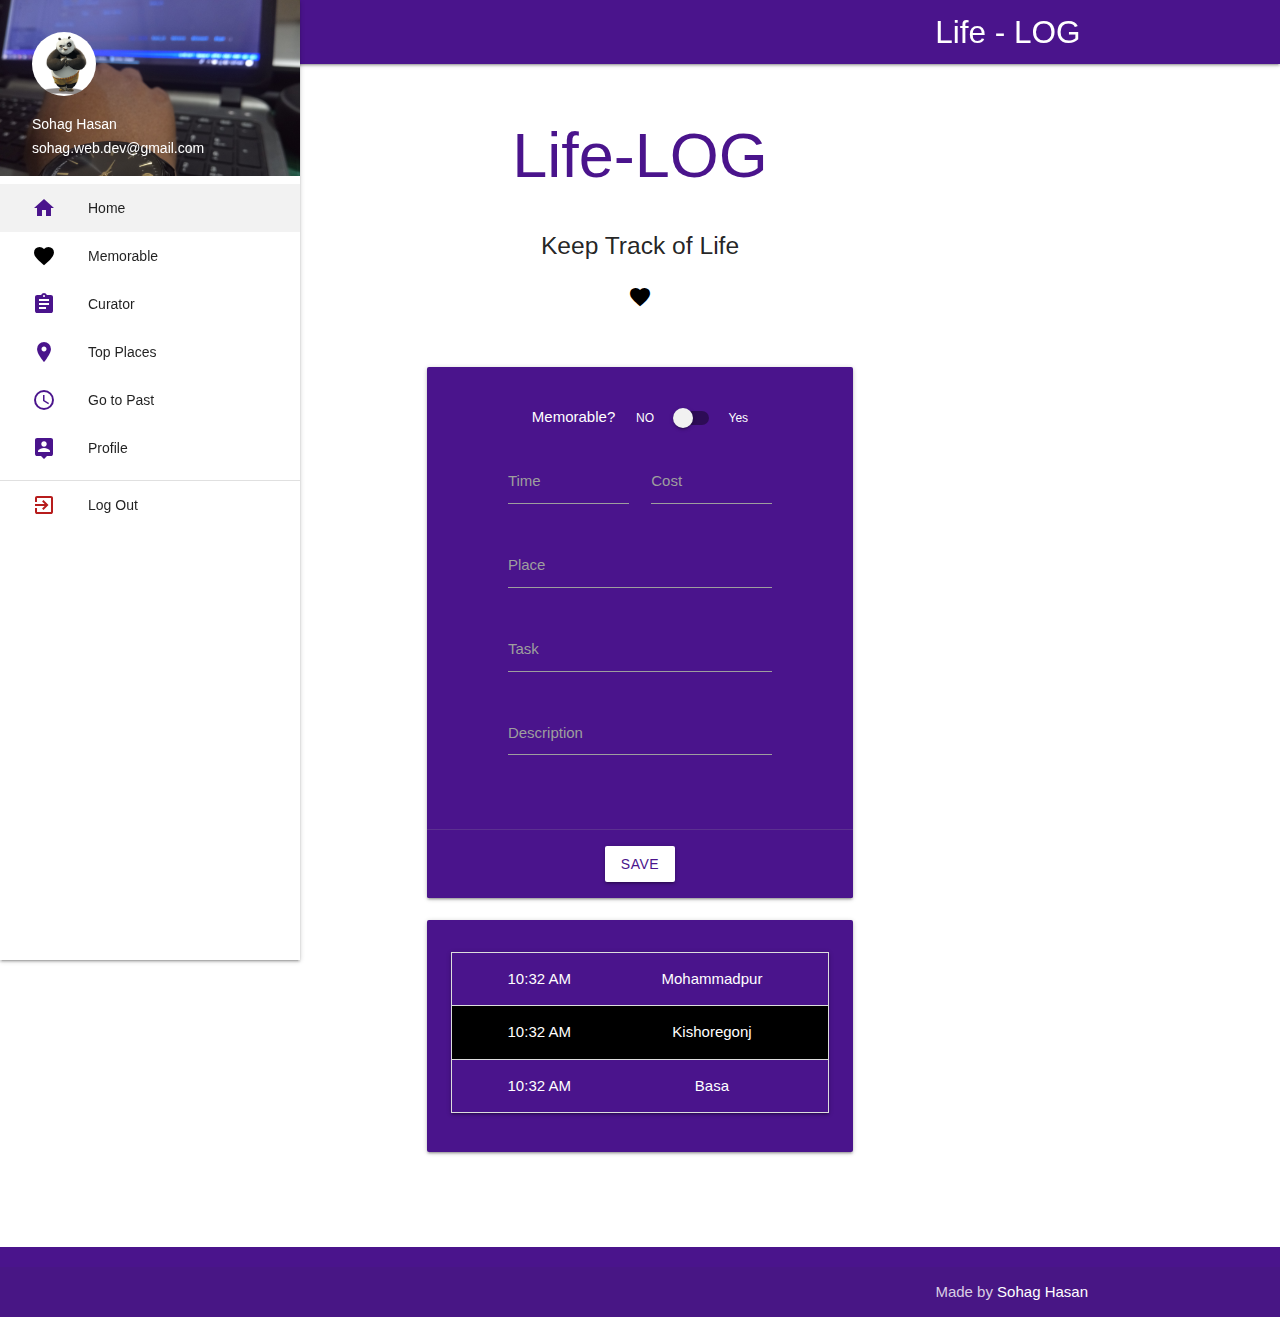
<file: index.html>
<!DOCTYPE html>
<html lang="en">

<head>
  <meta http-equiv="Content-Type" content="text/html; charset=UTF-8" />
  <meta name="viewport" content="width=device-width, initial-scale=1, maximum-scale=1.0" />
  <title>Life - LOG</title>
  <meta name="theme-color" content="#4a148c">

  <!-- CSS  -->
  <link href="https://fonts.googleapis.com/icon?family=Material+Icons" rel="stylesheet">
  <link href="css/materialize.css" type="text/css" rel="stylesheet" media="screen,projection" />
  <link href="css/style.css" type="text/css" rel="stylesheet" media="screen,projection" />
</head>

<body>
  <div class="navbar-fixed">
    <nav class="purple darken-4" role="navigation">
      <div class="nav-wrapper container"><a id="logo-container" href="index.html" class="brand-logo right">Life -
          LOG</a>
        <ul class="right hide-on-med-and-down left">

        </ul>


        <a href="#" data-target="nav-mobile" class="sidenav-trigger"><i class="material-icons">menu</i></a>
      </div>
    </nav>
  </div>
  <ul id="nav-mobile" class="sidenav sidenav-fixed">
    <!-- <li><a href="past.html"><i class="material-icons">access_time</i></a></li>
      <li><a href="past.html"><i class="material-icons">exit_to_app</i></a></li> -->

    <li>
      <div class="user-view">
        <div class="background">
          <img src="img.jpg" width="100%">
        </div>
        <a href="#user"><img class="circle" src="me.jpg"></a>
        <a href="#name"><span class="white-text name">Sohag Hasan</span></a>
        <a href="#email"><span class="white-text email">sohag.web.dev@gmail.com</span></a>
      </div>
    </li>
    <li class="active"><a href="index.html"><i class="material-icons purple-text text-darken-4">home</i> Home</a></li>
    <li><a href="memorable.html"><i class="material-icons black-text">favorite</i> Memorable</a></li>
    <li class="pad0">
      <ul class="collapsible">
        <li><a class="pad32 collapsible-header waves-effect waves-teal">
          <i class="material-icons purple-text text-darken-4">assignment</i> Curator</a>
          <div class="collapsible-body">
            <ul>
              <li><a href="new_curator.html"><i class="material-icons">library_add</i> New</a></li>
              <li><a href="all_curator.html"><i class="material-icons">library_books</i> All</a></li>
            </ul>
          </div>
        </li>
      </ul>
    </li>
    <li class="pad0">
      <ul class="collapsible">
        <li><a class="pad32 collapsible-header waves-effect waves-teal">
          <i class="material-icons purple-text text-darken-4">place</i> Top Places</a>
          <div class="collapsible-body">
            <ul>
              <li><a href="place.html"><i class="material-icons">explore</i> Home</a></li>
              <li><a href="place.html"><i class="material-icons">explore</i> Gulsan</a></li>
              <li><a href="place.html"><i class="material-icons">explore</i> Mohammadpur</a></li>
            </ul>
          </div>
        </li>
      </ul>
    </li>
    <li><a href="past.html"><i class="material-icons purple-text text-darken-4">access_time</i> Go to Past</a></li>
    <li><a href="profile.html"><i class="material-icons purple-text text-darken-4">person_pin</i> Profile</a></li>
    <li>
      <div class="divider"></div>
    </li>
    <li><a href="past.html"><i class="material-icons red-text text-darken-4">exit_to_app</i> Log Out</a></li>
  </ul>
  <div class="section no-pad-bot" id="index-banner">
    <div class="container">
      <h1 class="header center purple-text text-darken-4">Life-LOG</h1>
      <div class="row center">
        <h5 class="header col s12 light">Keep Track of Life</h5>
        <h5 class="header col s12 light"><i class="material-icons black-text">favorite</i></h5>
      </div>
    </div>
  </div>


  <div class="container">
    <div class="section">
      <div class="row center">
        <div class="col s12 m6 offset-m3">
          <div class="card purple darken-4">
            <div class="card-content white-text">
              <div class="container">
                <div class="row">
                  <div class=" input-field col purple-text darken-4 s12">
                    <div class="switch">
                      <span class="white-text">Memorable? </span> &nbsp; &nbsp;
                      <label class="white-text">
                        NO
                        <input type="checkbox">
                        <span class="lever"></span>
                        Yes
                      </label>
                    </div>
                  </div>
                  <div class=" input-field col purple-text darken-4 s6">
                    <input type="text" id="time" class="timepicker white-text">
                    <label for="time">Time</label>
                  </div>
                  <div class=" input-field col purple-text darken-4 s6">
                    <input type="text" id="cost" class="white-text">
                    <label for="cost">Cost</label>
                  </div>
                  <div class="input-field purple-text darken-4 col s12">
                    <input id="place" type="text" class="validate white-text">
                    <label for="place">Place</label>
                  </div>
                  <div class="input-field purple-text darken-4 col s12">
                    <input id="task" type="text" class="validate white-text">
                    <label for="task">Task</label>
                  </div>
                  <div class="input-field purple-text darken-4 col s12">
                    <textarea id="textarea1" class="materialize-textarea white-text"></textarea>
                    <label for="textarea1">Description</label>
                  </div>
                </div>
              </div>
            </div>
            <div class="card-action">
              <a class="waves-effect white purple-text text-darken-4 waves-purple btn">Save</a>
            </div>
          </div>
        </div>
        <div class="col s12 m6 offset-m3">
          <div class="card purple darken-4">
            <div class="card-content white-text">
              <ul class="collapsible">
                <li>
                  <div class="collapsible-header purple darken-4">
                    <div class="col s5">10:32 AM</div>
                    <div class="col s7 right"> Mohammadpur</div>
                  </div>
                  <div class="collapsible-body white black-text left-align">
                    <!-- Cost -->
                    <b>Cost: </b>TK.100
                    <!-- /Cost -->

                    <!-- Button -->
                    <a class="btn-floating right btn-small waves-effect waves-light purple darken-4">
                      <i class="material-icons">edit</i>
                    </a>
                    <!-- /Button -->
                    <br>
                    <!-- task -->
                    <b>Task: </b>Going to office<br>
                    <!-- /task -->
                    <!-- Description -->
                    <b>Description: </b> left-align left-align left-align left-align
                    left-align left-align
                    <!-- /Description -->
                  </div>
                </li>
                <li>
                  <div class="collapsible-header black">
                    <div class="col s5">10:32 AM</div>
                    <div class="col s7 right"> Kishoregonj</div>
                  </div>
                  <div class="collapsible-body white black-text left-align">
                    <!-- Cost -->
                    <b>Cost: </b>TK.100
                    <!-- /Cost -->

                    <!-- Button -->
                    <a class="btn-floating right btn-small waves-effect waves-light purple darken-4">
                      <i class="material-icons">edit</i>
                    </a>
                    <!-- /Button -->
                    <br>
                    <!-- task -->
                    <b>Task: </b>Going to office<br>
                    <!-- /task -->
                    <!-- Description -->
                    <b>Description: </b> left-align left-align left-align left-align
                    left-align left-align
                    <!-- /Description -->
                  </div>
                </li>
                <li>
                  <div class="collapsible-header purple darken-4">
                    <div class="col s5">10:32 AM</div>
                    <div class="col s7 right"> Basa</div>
                  </div>
                  <div class="collapsible-body white black-text left-align">
                    <!-- Cost -->
                    <b>Cost: </b>TK.100
                    <!-- /Cost -->

                    <!-- Button -->
                    <a class="btn-floating right btn-small waves-effect waves-light purple darken-4">
                      <i class="material-icons">edit</i>
                    </a>
                    <!-- /Button -->
                    <br>
                    <!-- task -->
                    <b>Task: </b>Going to office<br>
                    <!-- /task -->
                    <!-- Description -->
                    <b>Description: </b> left-align left-align left-align left-align
                    left-align left-align
                    <!-- /Description -->
                  </div>
                </li>
              </ul>
            </div>
          </div>
        </div>
      </div>
    </div>
    <br><br>
  </div>

  <footer class="page-footer purple darken-4">
    <div class="footer-copyright">
      <div class="container right-align">
        Made by <a class="white-text text-lighten-3" href="http://shuvothecoder.com">Sohag Hasan</a>
      </div>
    </div>
  </footer>
  <!--  Scripts-->
  <script src="https://code.jquery.com/jquery-2.1.1.min.js"></script>
  <script src="js/materialize.js"></script>
  <script src="js/init.js"></script>

</body>

</html>
</file>
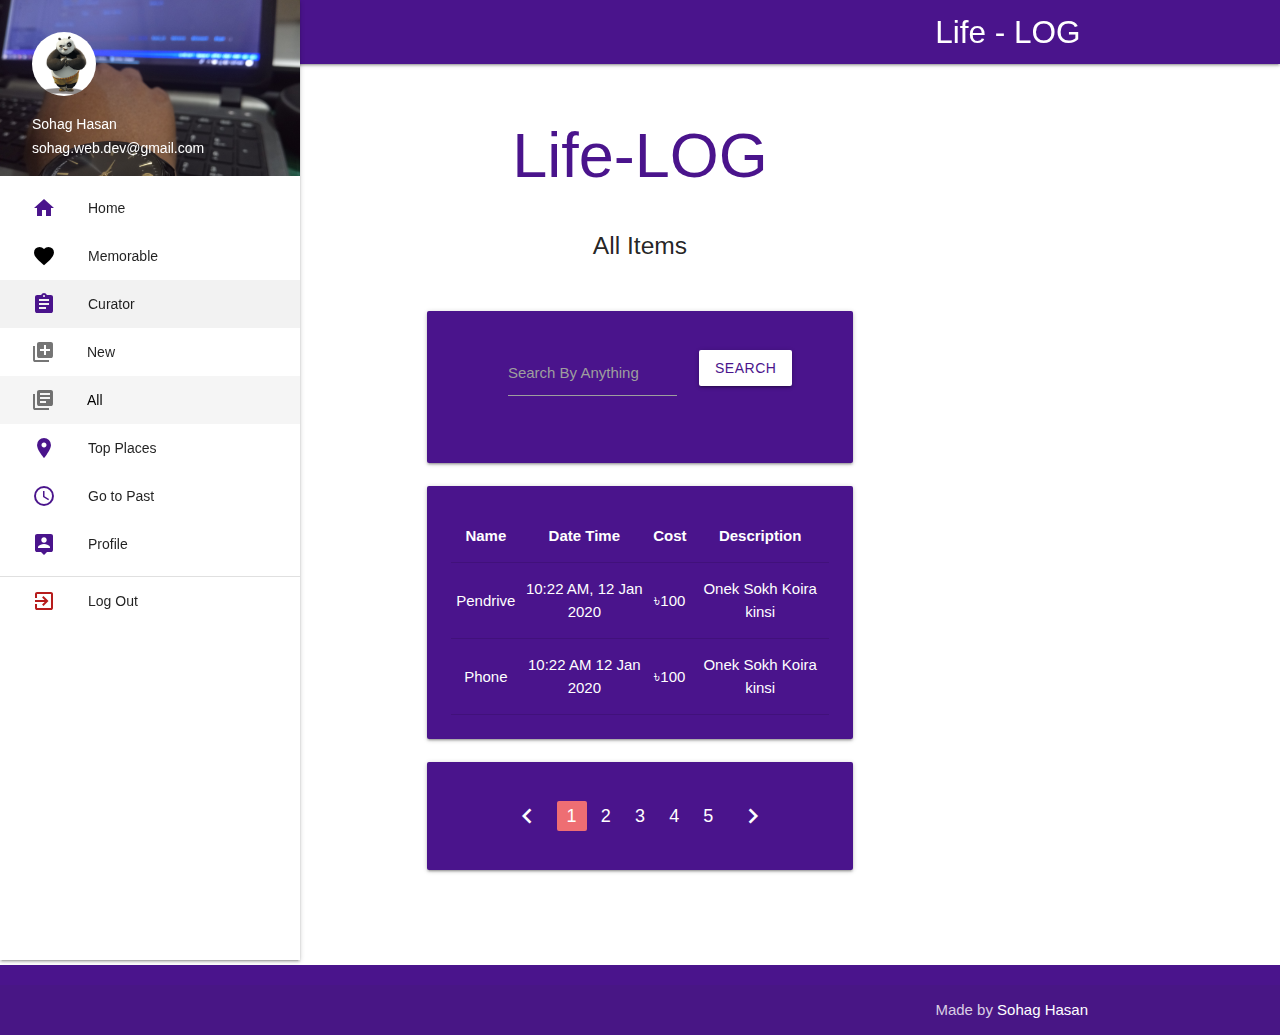
<file: all_curator.html>
<!DOCTYPE html>
<html lang="en">

<head>
  <meta http-equiv="Content-Type" content="text/html; charset=UTF-8" />
  <meta name="viewport" content="width=device-width, initial-scale=1, maximum-scale=1.0" />
  <title>Life - LOG</title>
  <meta name="theme-color" content="#4a148c">

  <!-- CSS  -->
  <link href="https://fonts.googleapis.com/icon?family=Material+Icons" rel="stylesheet">
  <link href="css/materialize.css" type="text/css" rel="stylesheet" media="screen,projection" />
  <link href="css/style.css" type="text/css" rel="stylesheet" media="screen,projection" />
</head>

<body>
  <div class="navbar-fixed">
    <nav class="purple darken-4" role="navigation">
      <div class="nav-wrapper container"><a id="logo-container" href="index.html" class="brand-logo right">Life -
          LOG</a>
        <ul class="right hide-on-med-and-down left">

        </ul>


        <a href="#" data-target="nav-mobile" class="sidenav-trigger"><i class="material-icons">menu</i></a>
      </div>
    </nav>
  </div>
  <ul id="nav-mobile" class="sidenav sidenav-fixed">
    <!-- <li><a href="past.html"><i class="material-icons">access_time</i></a></li>
      <li><a href="past.html"><i class="material-icons">exit_to_app</i></a></li> -->

    <li>
      <div class="user-view">
        <div class="background">
          <img src="img.jpg" width="100%">
        </div>
        <a href="#user"><img class="circle" src="me.jpg"></a>
        <a href="#name"><span class="white-text name">Sohag Hasan</span></a>
        <a href="#email"><span class="white-text email">sohag.web.dev@gmail.com</span></a>
      </div>
    </li>
    <li><a href="index.html"><i class="material-icons purple-text text-darken-4">home</i> Home</a></li>
    <li><a href="memorable.html"><i class="material-icons black-text">favorite</i> Memorable</a></li>
    <li class="pad0">
      <ul class="collapsible">
        <li class="active"><a class="pad32 collapsible-header waves-effect waves-teal">
            <i class="material-icons purple-text text-darken-4">assignment</i> Curator</a>
          <div class="collapsible-body">
            <ul>
              <li><a href="new_curator.html"><i class="material-icons">library_add</i> New</a></li>
              <li class="active grey lighten-4"><a class="black-text" href="all_curator.html"><i class="material-icons">library_books</i> All</a></li>
            </ul>
          </div>
        </li>
      </ul>
    </li>
    <li class="pad0">
      <ul class="collapsible">
        <li><a class="pad32 collapsible-header waves-effect waves-teal">
            <i class="material-icons purple-text text-darken-4">place</i> Top Places</a>
          <div class="collapsible-body">
            <ul>
              <li><a href="place.html"><i class="material-icons">explore</i> Home</a></li>
              <li><a href="place.html"><i class="material-icons">explore</i> Gulsan</a></li>
              <li><a href="place.html"><i class="material-icons">explore</i> Mohammadpur</a></li>
            </ul>
          </div>
        </li>
      </ul>
    </li>
    <li><a href="past.html"><i class="material-icons purple-text text-darken-4">access_time</i> Go to Past</a></li>
    <li><a href="profile.html"><i class="material-icons purple-text text-darken-4">person_pin</i> Profile</a></li>
    <li>
      <div class="divider"></div>
    </li>
    <li><a href="past.html"><i class="material-icons red-text text-darken-4">exit_to_app</i> Log Out</a></li>
  </ul>
  <div class="section no-pad-bot" id="index-banner">
    <div class="container">
      <h1 class="header center purple-text text-darken-4">Life-LOG</h1>
      <div class="row center">
        <h5 class="header col s12 light">All Items</h5>
      </div>
    </div>
  </div>


  <div class="container">
    <div class="section">
      <div class="row center">
        <div class="col s12 m6 offset-m3">
          <div class="card purple darken-4">
            <div class="card-content white-text">
              <div class="container">
                <div class="row">
                  <div class="input-field purple-text darken-4 col s8">
                    <input id="search" type="text" class="validate white-text">
                    <label for="search">Search By Anything</label>
                  </div>
                  <div class="input-field purple-text darken-4 col s4">
                    <a class="waves-effect white purple-text text-darken-4 waves-purple btn">Search</a>
                  </div>
                </div>
              </div>
            </div>
          </div>
        </div>
        <div class="col s12 m6 offset-m3">
          <div class="card purple darken-4">
            <div class="card-content white-text">
              <table class="highlight centered responsive-table">
                <thead>
                  <tr>
                    <th>Name</th>
                    <th>Date Time</th>
                    <th>Cost</th>
                    <th>Description</th>
                  </tr>
                </thead>

                <tbody>
                  <tr>
                    <td>Pendrive</td>
                    <td>10:22 AM, 12 Jan 2020</td>
                    <td>৳100</td>
                    <td>Onek Sokh Koira kinsi</td>
                  </tr>
                  <tr>
                    <td>Phone</td>
                    <td>10:22 AM 12 Jan 2020</td>
                    <td>৳100</td>
                    <td>Onek Sokh Koira kinsi</td>
                  </tr>
                </tbody>
              </table>
            </div>
          </div>
        </div>
        <div class="col s12 m6 offset-m3">
          <div class="card purple darken-4">
            <div class="card-content white-text">
              <ul class="pagination">
                <li class="disabled"><a href="#!"><i class="material-icons white-text">chevron_left</i></a></li>
                <li class="active"><a href="#!">1</a></li>
                <li class="waves-effect"><a class="white-text" href="#!">2</a></li>
                <li class="waves-effect"><a class="white-text" href="#!">3</a></li>
                <li class="waves-effect"><a class="white-text" href="#!">4</a></li>
                <li class="waves-effect"><a class="white-text" href="#!">5</a></li>
                <li class="waves-effect"><a class="white-text" href="#!"><i
                      class="material-icons white-text">chevron_right</i></a></li>
              </ul>
            </div>
          </div>
        </div>
      </div>
    </div>
    <br><br>
  </div>

  <footer class="page-footer purple darken-4">
    <div class="footer-copyright">
      <div class="container right-align">
        Made by <a class="white-text text-lighten-3" href="http://shuvothecoder.com">Sohag Hasan</a>
      </div>
    </div>
  </footer>
  <!--  Scripts-->
  <script src="https://code.jquery.com/jquery-2.1.1.min.js"></script>
  <script src="js/materialize.js"></script>
  <script src="js/init.js"></script>

</body>

</html>
</file>
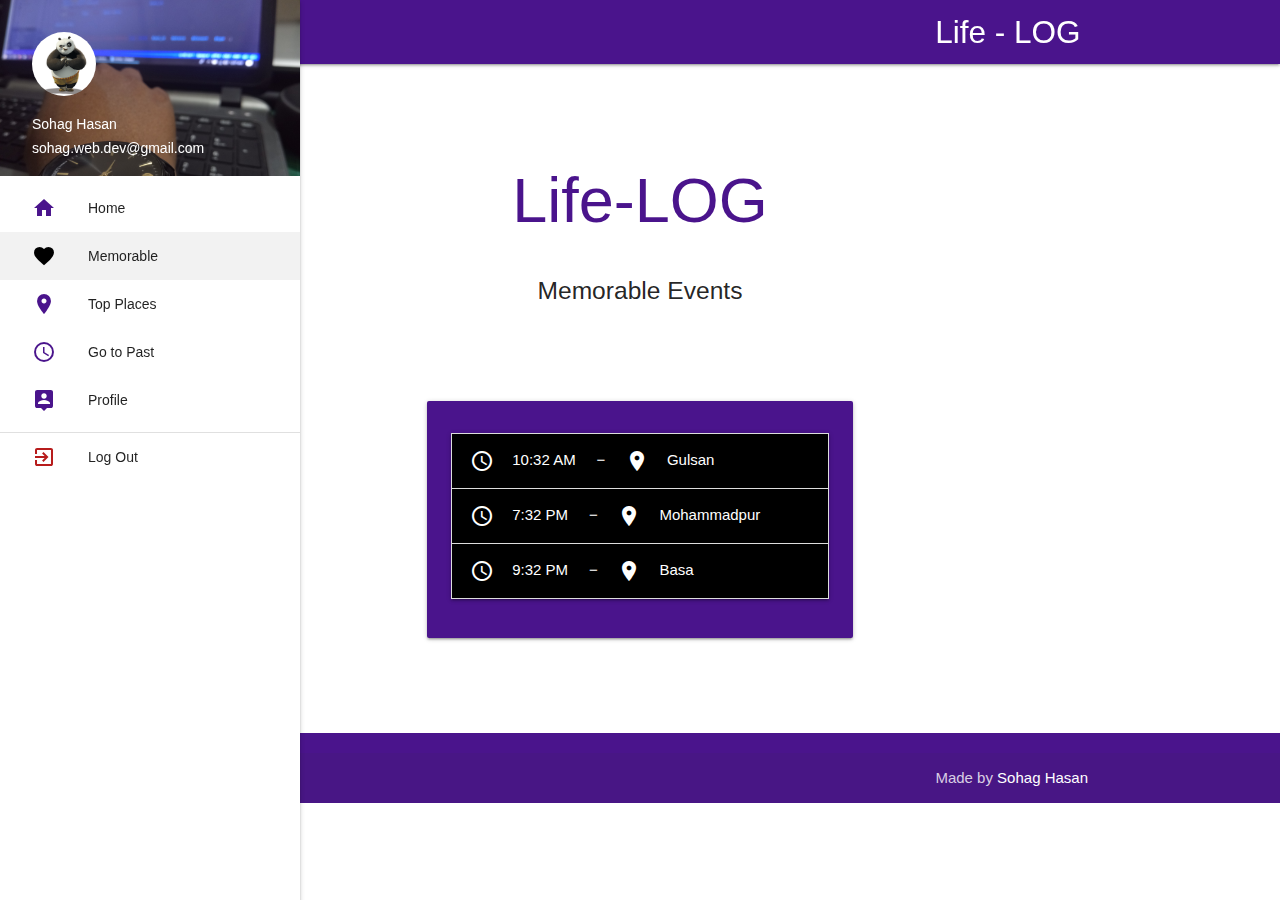
<file: memorable.html>
<!DOCTYPE html>
<html lang="en">

<head>
    <meta http-equiv="Content-Type" content="text/html; charset=UTF-8" />
    <meta name="viewport" content="width=device-width, initial-scale=1, maximum-scale=1.0" />
    <title>Life - LOG</title>
    <meta name="theme-color" content="#4a148c">

    <!-- CSS  -->
    <link href="https://fonts.googleapis.com/icon?family=Material+Icons" rel="stylesheet">
    <link href="css/materialize.css" type="text/css" rel="stylesheet" media="screen,projection" />
    <link href="css/style.css" type="text/css" rel="stylesheet" media="screen,projection" />
</head>

<body>
    <div class="navbar-fixed">
        <nav class="purple darken-4" role="navigation">
            <div class="nav-wrapper container"><a id="logo-container" href="index.html" class="brand-logo right">Life -
                    LOG</a>
                <ul class="right hide-on-med-and-down left">

                </ul>


                <a href="#" data-target="nav-mobile" class="sidenav-trigger"><i class="material-icons">menu</i></a>
            </div>
        </nav>
    </div>
    <ul id="nav-mobile" class="sidenav sidenav-fixed">
        <!-- <li><a href="past.html"><i class="material-icons">access_time</i></a></li>
        <li><a href="past.html"><i class="material-icons">exit_to_app</i></a></li> -->

        <li>
            <div class="user-view">
                <div class="background">
                    <img src="img.jpg" width="100%">
                </div>
                <a href="#user"><img class="circle" src="me.jpg"></a>
                <a href="#name"><span class="white-text name">Sohag Hasan</span></a>
                <a href="#email"><span class="white-text email">sohag.web.dev@gmail.com</span></a>
            </div>
        </li>
        <li><a href="index.html"><i class="material-icons purple-text text-darken-4">home</i> Home</a></li>
        <li class="active"><a href="memorable.html"><i class="material-icons black-text">favorite</i> Memorable</a></li>
        <li class="pad0">
            <ul class="collapsible">
              <li><a class="pad32 collapsible-header waves-effect waves-teal">
                <i class="material-icons purple-text text-darken-4">place</i> Top Places</a>
                <div class="collapsible-body">
                  <ul>
                    <li><a href="place.html"><i class="material-icons">explore</i> Home</a></li>
                    <li><a href="place.html"><i class="material-icons">explore</i> Gulsan</a></li>
                    <li><a href="place.html"><i class="material-icons">explore</i> Mohammadpur</a></li>
                  </ul>
                </div>
              </li>
            </ul>
          </li>
        <li><a href="past.html"><i class="material-icons purple-text text-darken-4">access_time</i> Go to Past</a></li>
        <li><a href="profile.html"><i class="material-icons purple-text text-darken-4">person_pin</i> Profile</a></li>
        <li>
            <div class="divider"></div>
        </li>
        <li><a href="past.html"><i class="material-icons red-text text-darken-4">exit_to_app</i> Log Out</a></li>
    </ul>
    <div class="section no-pad-bot" id="index-banner">
        <div class="container">
            <br><br>
            <h1 class="header center purple-text text-darken-4">Life-LOG</h1>
            <div class="row center">
                <h5 class="header col s12 light">Memorable Events</h5>
            </div>
            <br><br>

        </div>
    </div>


    <div class="container">
        <div class="section">
            <div class="row center">
                <div class="col s12 m6 offset-m3">
                    <div class="card purple darken-4">
                        <div class="card-content white-text">
                            <ul class="collapsible">
                                <li>
                                    <div class="collapsible-header black">
                                        <i class="material-icons">access_time</i>10:32 AM
                                        &nbsp; &nbsp; &minus; &nbsp; &nbsp;
                                        <i class="material-icons">place</i>
                                        Gulsan
                                    </div>
                                    <div class="collapsible-body white black-text left-align">
                                        <!-- Cost -->
                                        <b>Cost: </b>TK.100
                                        <!-- /Cost -->

                                        <!-- Button -->
                                        <a
                                            class="btn-floating right btn-small waves-effect waves-light purple darken-4">
                                            <i class="material-icons">edit</i>
                                        </a>
                                        <!-- /Button -->
                                        <br>
                                        <!-- task -->
                                        <b>Task: </b>Going to office<br>
                                        <!-- /task -->
                                        <!-- Description -->
                                        <b>Description: </b> left-align left-align left-align left-align
                                        left-align left-align
                                        <!-- /Description -->
                                    </div>
                                </li>
                                <li>
                                    <div class="collapsible-header black">
                                        <i class="material-icons">access_time</i>7:32 PM
                                        &nbsp; &nbsp; &minus; &nbsp; &nbsp;
                                        <i class="material-icons">place</i>
                                        Mohammadpur
                                    </div>
                                    <div class="collapsible-body white black-text left-align">
                                        <!-- Cost -->
                                        <b>Cost: </b>TK.100
                                        <!-- /Cost -->

                                        <!-- Button -->
                                        <a
                                            class="btn-floating right btn-small waves-effect waves-light purple darken-4">
                                            <i class="material-icons">edit</i>
                                        </a>
                                        <!-- /Button -->
                                        <br>
                                        <!-- task -->
                                        <b>Task: </b>Going to office<br>
                                        <!-- /task -->
                                        <!-- Description -->
                                        <b>Description: </b> left-align left-align left-align left-align
                                        left-align left-align
                                        <!-- /Description -->
                                    </div>
                                </li>
                                <li>
                                    <div class="collapsible-header black">
                                        <i class="material-icons">access_time</i>9:32 PM
                                        &nbsp; &nbsp; &minus; &nbsp; &nbsp;
                                        <i class="material-icons">place</i>
                                        Basa
                                    </div>
                                    <div class="collapsible-body white black-text left-align">
                                        <!-- Cost -->
                                        <b>Cost: </b>TK.100
                                        <!-- /Cost -->

                                        <!-- Button -->
                                        <a
                                            class="btn-floating right btn-small waves-effect waves-light purple darken-4">
                                            <i class="material-icons">edit</i>
                                        </a>
                                        <!-- /Button -->
                                        <br>
                                        <!-- task -->
                                        <b>Task: </b>Going to office<br>
                                        <!-- /task -->
                                        <!-- Description -->
                                        <b>Description: </b> left-align left-align left-align left-align
                                        left-align left-align
                                        <!-- /Description -->
                                    </div>
                                </li>
                            </ul>
                        </div>
                    </div>
                </div>
            </div>
        </div>
        <br><br>
    </div>

    <footer class="page-footer purple darken-4">
        <div class="footer-copyright">
            <div class="container right-align">
                Made by <a class="white-text text-lighten-3" href="http://shuvothecoder.com">Sohag Hasan</a>
            </div>
        </div>
    </footer>
    <!--  Scripts-->
    <script src="https://code.jquery.com/jquery-2.1.1.min.js"></script>
    <script src="js/materialize.js"></script>
    <script src="js/init.js"></script>

</body>

</html>
</file>
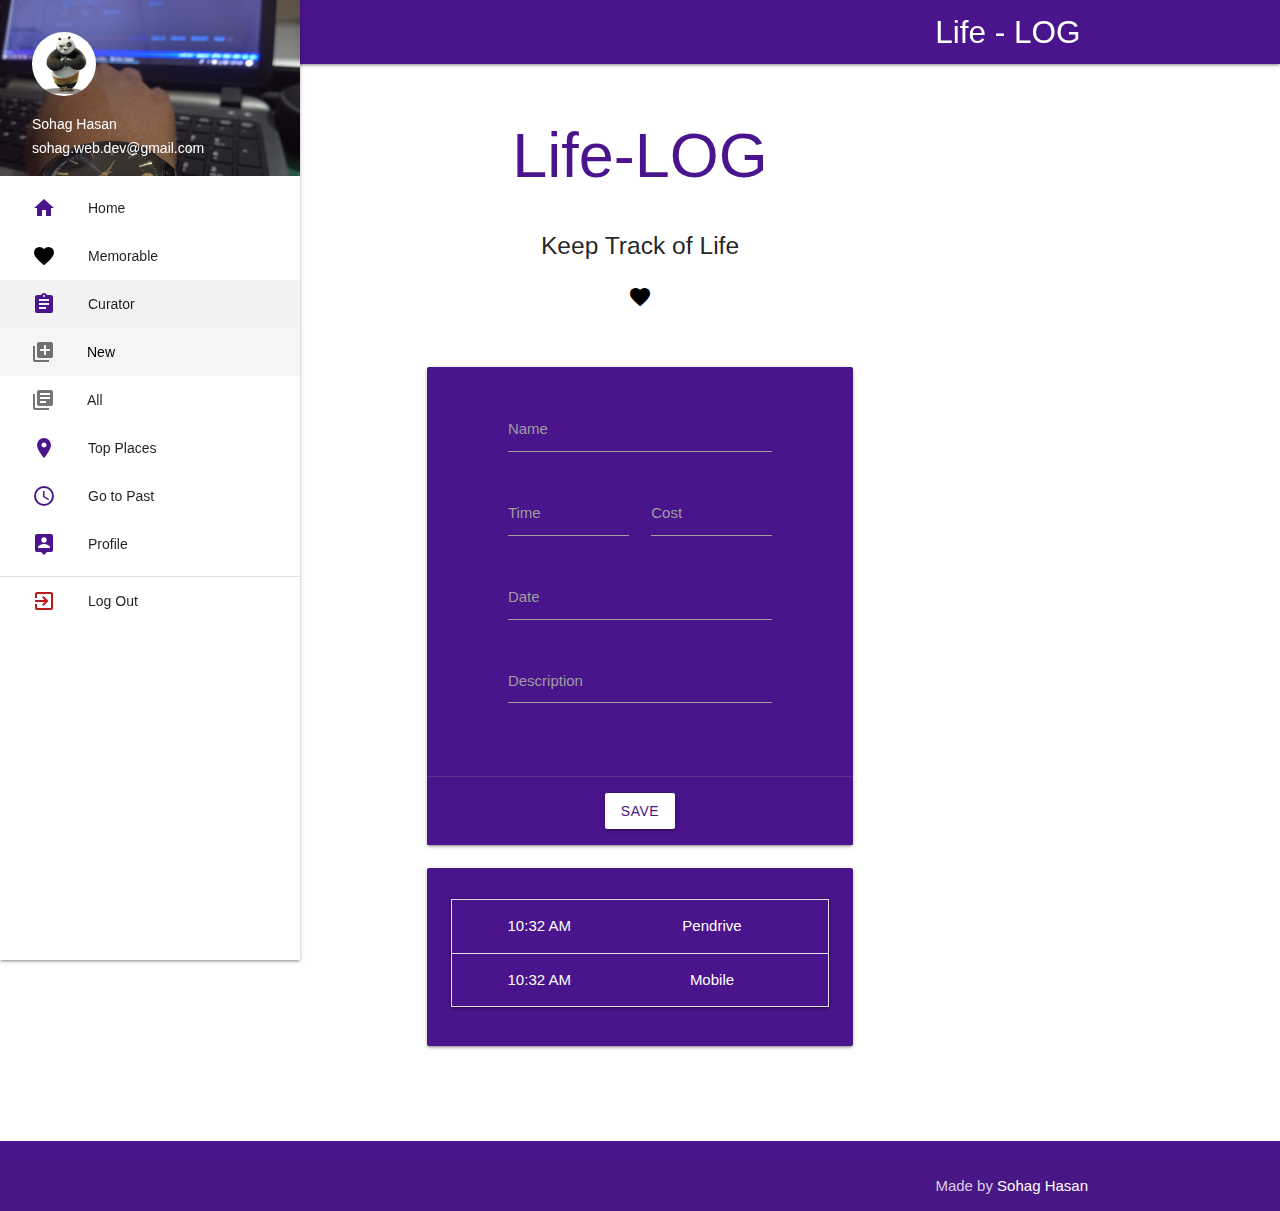
<file: new_curator.html>
<!DOCTYPE html>
<html lang="en">

<head>
  <meta http-equiv="Content-Type" content="text/html; charset=UTF-8" />
  <meta name="viewport" content="width=device-width, initial-scale=1, maximum-scale=1.0" />
  <title>Life - LOG</title>
  <meta name="theme-color" content="#4a148c">

  <!-- CSS  -->
  <link href="https://fonts.googleapis.com/icon?family=Material+Icons" rel="stylesheet">
  <link href="css/materialize.css" type="text/css" rel="stylesheet" media="screen,projection" />
  <link href="css/style.css" type="text/css" rel="stylesheet" media="screen,projection" />
</head>

<body>
  <div class="navbar-fixed">
    <nav class="purple darken-4" role="navigation">
      <div class="nav-wrapper container"><a id="logo-container" href="index.html" class="brand-logo right">Life -
          LOG</a>
        <ul class="right hide-on-med-and-down left">

        </ul>


        <a href="#" data-target="nav-mobile" class="sidenav-trigger"><i class="material-icons">menu</i></a>
      </div>
    </nav>
  </div>
  <ul id="nav-mobile" class="sidenav sidenav-fixed">
    <!-- <li><a href="past.html"><i class="material-icons">access_time</i></a></li>
      <li><a href="past.html"><i class="material-icons">exit_to_app</i></a></li> -->

    <li>
      <div class="user-view">
        <div class="background">
          <img src="img.jpg" width="100%">
        </div>
        <a href="#user"><img class="circle" src="me.jpg"></a>
        <a href="#name"><span class="white-text name">Sohag Hasan</span></a>
        <a href="#email"><span class="white-text email">sohag.web.dev@gmail.com</span></a>
      </div>
    </li>
    <li><a href="index.html"><i class="material-icons purple-text text-darken-4">home</i> Home</a></li>
    <li><a href="memorable.html"><i class="material-icons black-text">favorite</i> Memorable</a></li>
    <li class="pad0">
      <ul class="collapsible">
        <li class="active"><a class="pad32 collapsible-header waves-effect waves-teal">
          <i class="material-icons purple-text text-darken-4">assignment</i> Curator</a>
          <div class="collapsible-body">
            <ul>
              <li  class="active grey lighten-4"><a class="black-text" href="new_curator.html"><i class="material-icons">library_add</i> New</a></li>
              <li><a href="all_curator.html"><i class="material-icons">library_books</i> All</a></li>
            </ul>
          </div>
        </li>
      </ul>
    </li>
    <li class="pad0">
      <ul class="collapsible">
        <li><a class="pad32 collapsible-header waves-effect waves-teal">
          <i class="material-icons purple-text text-darken-4">place</i> Top Places</a>
          <div class="collapsible-body">
            <ul>
              <li><a href="place.html"><i class="material-icons">explore</i> Home</a></li>
              <li><a href="place.html"><i class="material-icons">explore</i> Gulsan</a></li>
              <li><a href="place.html"><i class="material-icons">explore</i> Mohammadpur</a></li>
            </ul>
          </div>
        </li>
      </ul>
    </li>
    <li><a href="past.html"><i class="material-icons purple-text text-darken-4">access_time</i> Go to Past</a></li>
    <li><a href="profile.html"><i class="material-icons purple-text text-darken-4">person_pin</i> Profile</a></li>
    <li>
      <div class="divider"></div>
    </li>
    <li><a href="past.html"><i class="material-icons red-text text-darken-4">exit_to_app</i> Log Out</a></li>
  </ul>
  <div class="section no-pad-bot" id="index-banner">
    <div class="container">
      <h1 class="header center purple-text text-darken-4">Life-LOG</h1>
      <div class="row center">
        <h5 class="header col s12 light">Keep Track of Life</h5>
        <h5 class="header col s12 light"><i class="material-icons black-text">favorite</i></h5>
      </div>
    </div>
  </div>


  <div class="container">
    <div class="section">
      <div class="row center">
        <div class="col s12 m6 offset-m3">
          <div class="card purple darken-4">
            <div class="card-content white-text">
              <div class="container">
                <div class="row">
                  <div class="input-field purple-text darken-4 col s12">
                    <input id="place" type="text" class="validate white-text">
                    <label for="place">Name</label>
                  </div>
                  <div class=" input-field col purple-text darken-4 s6">
                    <input type="text" id="time" class="timepicker white-text">
                    <label for="time">Time</label>
                  </div>
                  <div class=" input-field col purple-text darken-4 s6">
                    <input type="text" id="cost" class="white-text">
                    <label for="cost">Cost</label>
                  </div>
                  <div class="input-field purple-text darken-4 col s12">
                    <input type="text" id="date" class="datepicker white-text">
                    <label for="date">Date</label>
                </div>
                  <div class="input-field purple-text darken-4 col s12">
                    <textarea id="textarea1" class="materialize-textarea white-text"></textarea>
                    <label for="textarea1">Description</label>
                  </div>
                </div>
              </div>
            </div>
            <div class="card-action">
              <a class="waves-effect white purple-text text-darken-4 waves-purple btn">Save</a>
            </div>
          </div>
        </div>
        <div class="col s12 m6 offset-m3">
          <div class="card purple darken-4">
            <div class="card-content white-text">
              <ul class="collapsible">
                <li>
                  <div class="collapsible-header purple darken-4">
                    <div class="col s5">10:32 AM</div>
                    <div class="col s7 right"> Pendrive</div>
                  </div>
                  <div class="collapsible-body white black-text left-align">
                    <!-- Cost -->
                    <b>Cost: </b>TK.100
                    <!-- /Cost -->

                    <!-- Button -->
                    <a class="btn-floating right btn-small waves-effect waves-light purple darken-4">
                      <i class="material-icons">edit</i>
                    </a>
                    <!-- /Button -->
                    <br>
                    <!-- task -->
                    <b>Date: </b>12 Jan, 2020<br>
                    <!-- /task -->
                    <!-- Description -->
                    <b>Description: </b> left-align left-align left-align left-align
                    left-align left-align
                    <!-- /Description -->
                  </div>
                </li>
                <li>
                  <div class="collapsible-header purple darken-4">
                    <div class="col s5">10:32 AM</div>
                    <div class="col s7 right"> Mobile</div>
                  </div>
                  <div class="collapsible-body white black-text left-align">
                    <!-- Cost -->
                    <b>Cost: </b>TK.100
                    <!-- /Cost -->

                    <!-- Button -->
                    <a class="btn-floating right btn-small waves-effect waves-light purple darken-4">
                      <i class="material-icons">edit</i>
                    </a>
                    <!-- /Button -->
                    <br>
                    <!-- task -->
                    <b>Date: </b>12 Jan, 2020<br>
                    <!-- /task -->
                    <!-- Description -->
                    <b>Description: </b> left-align left-align left-align left-align
                    left-align left-align
                    <!-- /Description -->
                  </div>
                </li>
              </ul>
            </div>
          </div>
        </div>
      </div>
    </div>
    <br><br>
  </div>

  <footer class="page-footer purple darken-4">
    <div class="footer-copyright">
      <div class="container right-align">
        Made by <a class="white-text text-lighten-3" href="http://shuvothecoder.com">Sohag Hasan</a>
      </div>
    </div>
  </footer>
  <!--  Scripts-->
  <script src="https://code.jquery.com/jquery-2.1.1.min.js"></script>
  <script src="js/materialize.js"></script>
  <script src="js/init.js"></script>

</body>

</html>
</file>
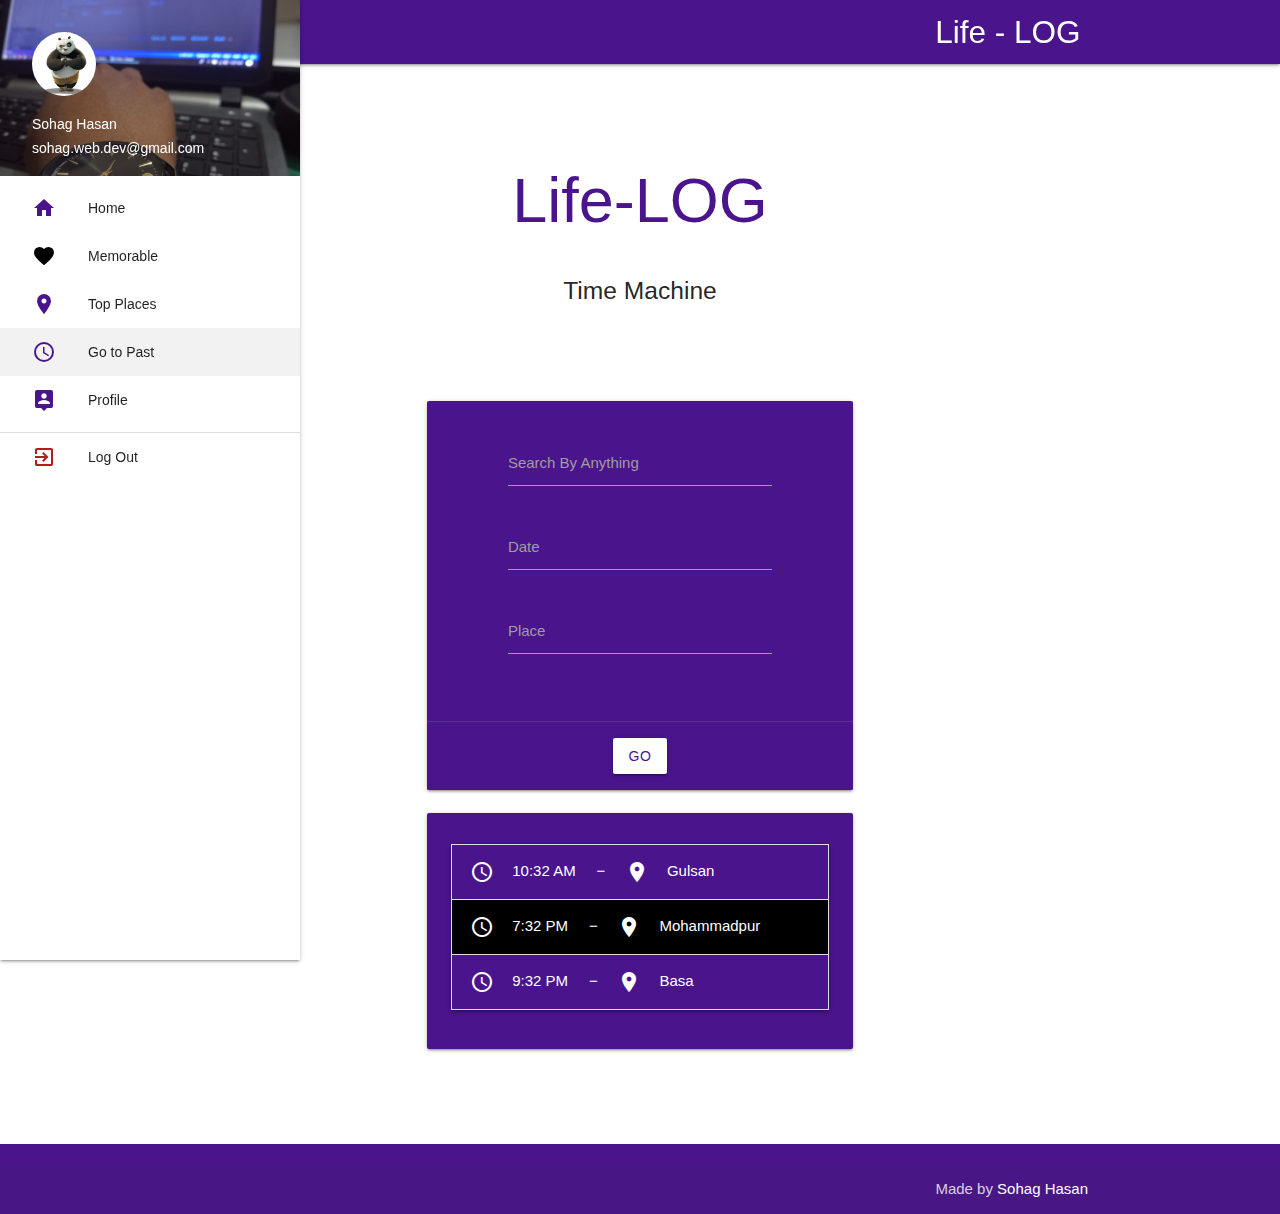
<file: past.html>
<!DOCTYPE html>
<html lang="en">

<head>
    <meta http-equiv="Content-Type" content="text/html; charset=UTF-8" />
    <meta name="viewport" content="width=device-width, initial-scale=1, maximum-scale=1.0" />
    <title>Life - LOG</title>
    <meta name="theme-color" content="#4a148c">

    <!-- CSS  -->
    <link href="https://fonts.googleapis.com/icon?family=Material+Icons" rel="stylesheet">
    <link href="css/materialize.css" type="text/css" rel="stylesheet" media="screen,projection" />
    <link href="css/style.css" type="text/css" rel="stylesheet" media="screen,projection" />
</head>

<body>
    <div class="navbar-fixed">
        <nav class="purple darken-4" role="navigation">
            <div class="nav-wrapper container"><a id="logo-container" href="index.html" class="brand-logo right">Life -
                    LOG</a>
                <ul class="right hide-on-med-and-down left">

                </ul>


                <a href="#" data-target="nav-mobile" class="sidenav-trigger"><i class="material-icons">menu</i></a>
            </div>
        </nav>
    </div>
    <ul id="nav-mobile" class="sidenav sidenav-fixed">
        <!-- <li><a href="past.html"><i class="material-icons">access_time</i></a></li>
        <li><a href="past.html"><i class="material-icons">exit_to_app</i></a></li> -->

        <li>
            <div class="user-view">
                <div class="background">
                    <img src="img.jpg" width="100%">
                </div>
                <a href="#user"><img class="circle" src="me.jpg"></a>
                <a href="#name"><span class="white-text name">Sohag Hasan</span></a>
                <a href="#email"><span class="white-text email">sohag.web.dev@gmail.com</span></a>
            </div>
        </li>
        <li><a href="index.html"><i class="material-icons purple-text text-darken-4">home</i> Home</a></li>
        <li><a href="memorable.html"><i class="material-icons black-text">favorite</i> Memorable</a></li>
        <li class="pad0">
            <ul class="collapsible">
              <li><a class="pad32 collapsible-header waves-effect waves-teal">
                <i class="material-icons purple-text text-darken-4">place</i> Top Places</a>
                <div class="collapsible-body">
                  <ul>
                    <li><a href="place.html"><i class="material-icons">explore</i> Home</a></li>
                    <li><a href="place.html"><i class="material-icons">explore</i> Gulsan</a></li>
                    <li><a href="place.html"><i class="material-icons">explore</i> Mohammadpur</a></li>
                  </ul>
                </div>
              </li>
            </ul>
          </li>
        <li class="active"><a href="past.html"><i class="material-icons purple-text text-darken-4">access_time</i> Go to Past</a></li>
        <li><a href="profile.html"><i class="material-icons purple-text text-darken-4">person_pin</i> Profile</a></li>
        <li>
            <div class="divider"></div>
        </li>
        <li><a href="past.html"><i class="material-icons red-text text-darken-4">exit_to_app</i> Log Out</a></li>
    </ul>
    <div class="section no-pad-bot" id="index-banner">
        <div class="container">
            <br><br>
            <h1 class="header center purple-text text-darken-4">Life-LOG</h1>
            <div class="row center">
                <h5 class="header col s12 light">Time Machine</h5>
            </div>
            <br><br>

        </div>
    </div>


    <div class="container">
        <div class="section">
            <div class="row center">
                <div class="col s12 m6 offset-m3">
                    <div class="card purple darken-4">
                        <div class="card-content white-text">
                            <div class="container">
                                <div class="row">
                                    <div class="input-field purple-text darken-4 col s12">
                                        <input id="search" type="text" class="validate white-text">
                                        <label for="search">Search By Anything</label>
                                    </div>
                                    <div class="input-field purple-text darken-4 col s12">
                                        <input type="text" id="date" class="datepicker white-text">
                                        <label for="date">Date</label>
                                    </div>
                                    <div class="input-field purple-text darken-4 col s12">
                                        <input id="place" type="text" class="validate white-text">
                                        <label for="place">Place</label>
                                    </div>
                                </div>
                            </div>
                        </div>
                        <div class="card-action">
                            <a class="waves-effect white purple-text text-darken-4 waves-purple btn">GO</a>
                        </div>
                    </div>
                </div>
                <div class="col s12 m6 offset-m3">
                    <div class="card purple darken-4">
                        <div class="card-content white-text">
                            <ul class="collapsible">
                                <li>
                                    <div class="collapsible-header purple darken-4">
                                        <i class="material-icons">access_time</i>10:32 AM
                                        &nbsp; &nbsp; &minus; &nbsp; &nbsp;
                                        <i class="material-icons">place</i>
                                        Gulsan
                                    </div>
                                    <div class="collapsible-body white black-text left-align">
                                        <!-- Cost -->
                                        <b>Cost: </b>TK.100
                                        <!-- /Cost -->

                                        <!-- Button -->
                                        <a
                                            class="btn-floating right btn-small waves-effect waves-light purple darken-4">
                                            <i class="material-icons">edit</i>
                                        </a>
                                        <!-- /Button -->
                                        <br>
                                        <!-- task -->
                                        <b>Task: </b>Going to office<br>
                                        <!-- /task -->
                                        <!-- Description -->
                                        <b>Description: </b> left-align left-align left-align left-align
                                        left-align left-align
                                        <!-- /Description -->
                                    </div>
                                </li>
                                <li>
                                    <div class="collapsible-header black">
                                        <i class="material-icons">access_time</i>7:32 PM
                                        &nbsp; &nbsp; &minus; &nbsp; &nbsp;
                                        <i class="material-icons">place</i>
                                        Mohammadpur
                                    </div>
                                    <div class="collapsible-body white black-text left-align">
                                        <!-- Cost -->
                                        <b>Cost: </b>TK.100
                                        <!-- /Cost -->

                                        <!-- Button -->
                                        <a
                                            class="btn-floating right btn-small waves-effect waves-light purple darken-4">
                                            <i class="material-icons">edit</i>
                                        </a>
                                        <!-- /Button -->
                                        <br>
                                        <!-- task -->
                                        <b>Task: </b>Going to office<br>
                                        <!-- /task -->
                                        <!-- Description -->
                                        <b>Description: </b> left-align left-align left-align left-align
                                        left-align left-align
                                        <!-- /Description -->
                                    </div>
                                </li>
                                <li>
                                    <div class="collapsible-header purple darken-4">
                                        <i class="material-icons">access_time</i>9:32 PM
                                        &nbsp; &nbsp; &minus; &nbsp; &nbsp;
                                        <i class="material-icons">place</i>
                                        Basa
                                    </div>
                                    <div class="collapsible-body white black-text left-align">
                                        <!-- Cost -->
                                        <b>Cost: </b>TK.100
                                        <!-- /Cost -->

                                        <!-- Button -->
                                        <a
                                            class="btn-floating right btn-small waves-effect waves-light purple darken-4">
                                            <i class="material-icons">edit</i>
                                        </a>
                                        <!-- /Button -->
                                        <br>
                                        <!-- task -->
                                        <b>Task: </b>Going to office<br>
                                        <!-- /task -->
                                        <!-- Description -->
                                        <b>Description: </b> left-align left-align left-align left-align
                                        left-align left-align
                                        <!-- /Description -->
                                    </div>
                                </li>
                            </ul>
                        </div>
                    </div>
                </div>
            </div>
        </div>
        <br><br>
    </div>

    <footer class="page-footer purple darken-4">
        <div class="footer-copyright">
            <div class="container right-align">
                Made by <a class="white-text text-lighten-3" href="http://shuvothecoder.com">Sohag Hasan</a>
            </div>
        </div>
    </footer>
    <!--  Scripts-->
    <script src="https://code.jquery.com/jquery-2.1.1.min.js"></script>
    <script src="js/materialize.js"></script>
    <script src="js/init.js"></script>

</body>

</html>
</file>
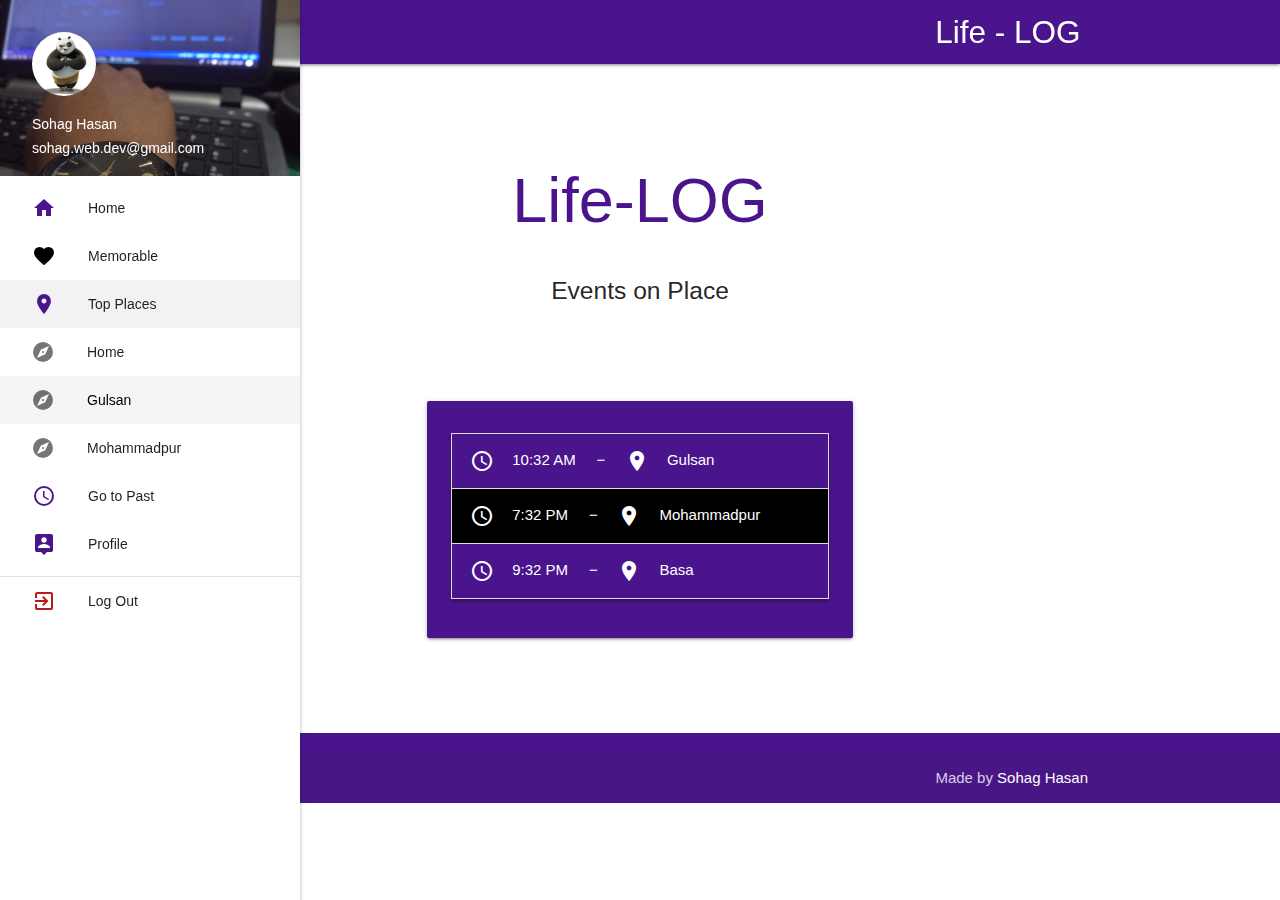
<file: place.html>
<!DOCTYPE html>
<html lang="en">

<head>
    <meta http-equiv="Content-Type" content="text/html; charset=UTF-8" />
    <meta name="viewport" content="width=device-width, initial-scale=1, maximum-scale=1.0" />
    <title>Life - LOG</title>
    <meta name="theme-color" content="#4a148c">

    <!-- CSS  -->
    <link href="https://fonts.googleapis.com/icon?family=Material+Icons" rel="stylesheet">
    <link href="css/materialize.css" type="text/css" rel="stylesheet" media="screen,projection" />
    <link href="css/style.css" type="text/css" rel="stylesheet" media="screen,projection" />
</head>

<body>
    <div class="navbar-fixed">
        <nav class="purple darken-4" role="navigation">
            <div class="nav-wrapper container"><a id="logo-container" href="index.html" class="brand-logo right">Life -
                    LOG</a>
                <ul class="right hide-on-med-and-down left">

                </ul>


                <a href="#" data-target="nav-mobile" class="sidenav-trigger"><i class="material-icons">menu</i></a>
            </div>
        </nav>
    </div>
    <ul id="nav-mobile" class="sidenav sidenav-fixed">
        <!-- <li><a href="past.html"><i class="material-icons">access_time</i></a></li>
        <li><a href="past.html"><i class="material-icons">exit_to_app</i></a></li> -->

        <li>
            <div class="user-view">
                <div class="background">
                    <img src="img.jpg" width="100%">
                </div>
                <a href="#user"><img class="circle" src="me.jpg"></a>
                <a href="#name"><span class="white-text name">Sohag Hasan</span></a>
                <a href="#email"><span class="white-text email">sohag.web.dev@gmail.com</span></a>
            </div>
        </li>
        <li><a href="index.html"><i class="material-icons purple-text text-darken-4">home</i> Home</a></li>
        <li><a href="memorable.html"><i class="material-icons black-text">favorite</i> Memorable</a></li>
        <li class="pad0">
            <ul class="collapsible">
              <li class="active"><a class="pad32 collapsible-header waves-effect waves-teal">
                <i class="material-icons purple-text text-darken-4">place</i> Top Places</a>
                <div class="collapsible-body">
                  <ul>
                    <li><a href="place.html"><i class="material-icons">explore</i> Home</a></li>
                    <li class="active grey lighten-4"><a class="black-text" href="place.html"><i class="material-icons">explore</i> Gulsan</a></li>
                    <li><a href="place.html"><i class="material-icons">explore</i> Mohammadpur</a></li>
                  </ul>
                </div>
              </li>
            </ul>
          </li>
        <li><a href="past.html"><i class="material-icons purple-text text-darken-4">access_time</i> Go to Past</a></li>
        <li><a href="profile.html"><i class="material-icons purple-text text-darken-4">person_pin</i> Profile</a></li>
        <li>
            <div class="divider"></div>
        </li>
        <li><a href="past.html"><i class="material-icons red-text text-darken-4">exit_to_app</i> Log Out</a></li>
    </ul>
    <div class="section no-pad-bot" id="index-banner">
        <div class="container">
            <br><br>
            <h1 class="header center purple-text text-darken-4">Life-LOG</h1>
            <div class="row center">
                <h5 class="header col s12 light">Events on Place</h5>
            </div>
            <br><br>

        </div>
    </div>


    <div class="container">
        <div class="section">
            <div class="row center">
                <div class="col s12 m6 offset-m3">
                    <div class="card purple darken-4">
                        <div class="card-content white-text">
                            <ul class="collapsible">
                                <li>
                                    <div class="collapsible-header purple darken-4">
                                        <i class="material-icons">access_time</i>10:32 AM
                                        &nbsp; &nbsp; &minus; &nbsp; &nbsp;
                                        <i class="material-icons">place</i>
                                        Gulsan
                                    </div>
                                    <div class="collapsible-body white black-text left-align">
                                        <!-- Cost -->
                                        <b>Cost: </b>TK.100
                                        <!-- /Cost -->

                                        <!-- Button -->
                                        <a
                                            class="btn-floating right btn-small waves-effect waves-light purple darken-4">
                                            <i class="material-icons">edit</i>
                                        </a>
                                        <!-- /Button -->
                                        <br>
                                        <!-- task -->
                                        <b>Task: </b>Going to office<br>
                                        <!-- /task -->
                                        <!-- Description -->
                                        <b>Description: </b> left-align left-align left-align left-align
                                        left-align left-align
                                        <!-- /Description -->
                                    </div>
                                </li>
                                <li>
                                    <div class="collapsible-header black">
                                        <i class="material-icons">access_time</i>7:32 PM
                                        &nbsp; &nbsp; &minus; &nbsp; &nbsp;
                                        <i class="material-icons">place</i>
                                        Mohammadpur
                                    </div>
                                    <div class="collapsible-body white black-text left-align">
                                        <!-- Cost -->
                                        <b>Cost: </b>TK.100
                                        <!-- /Cost -->

                                        <!-- Button -->
                                        <a
                                            class="btn-floating right btn-small waves-effect waves-light purple darken-4">
                                            <i class="material-icons">edit</i>
                                        </a>
                                        <!-- /Button -->
                                        <br>
                                        <!-- task -->
                                        <b>Task: </b>Going to office<br>
                                        <!-- /task -->
                                        <!-- Description -->
                                        <b>Description: </b> left-align left-align left-align left-align
                                        left-align left-align
                                        <!-- /Description -->
                                    </div>
                                </li>
                                <li>
                                    <div class="collapsible-header purple darken-4">
                                        <i class="material-icons">access_time</i>9:32 PM
                                        &nbsp; &nbsp; &minus; &nbsp; &nbsp;
                                        <i class="material-icons">place</i>
                                        Basa
                                    </div>
                                    <div class="collapsible-body white black-text left-align">
                                        <!-- Cost -->
                                        <b>Cost: </b>TK.100
                                        <!-- /Cost -->

                                        <!-- Button -->
                                        <a
                                            class="btn-floating right btn-small waves-effect waves-light purple darken-4">
                                            <i class="material-icons">edit</i>
                                        </a>
                                        <!-- /Button -->
                                        <br>
                                        <!-- task -->
                                        <b>Task: </b>Going to office<br>
                                        <!-- /task -->
                                        <!-- Description -->
                                        <b>Description: </b> left-align left-align left-align left-align
                                        left-align left-align
                                        <!-- /Description -->
                                    </div>
                                </li>
                            </ul>
                        </div>
                    </div>
                </div>
            </div>
        </div>
        <br><br>
    </div>

    <footer class="page-footer purple darken-4">
        <div class="footer-copyright">
            <div class="container right-align">
                Made by <a class="white-text text-lighten-3" href="http://shuvothecoder.com">Sohag Hasan</a>
            </div>
        </div>
    </footer>
    <!--  Scripts-->
    <script src="https://code.jquery.com/jquery-2.1.1.min.js"></script>
    <script src="js/materialize.js"></script>
    <script src="js/init.js"></script>

</body>

</html>
</file>
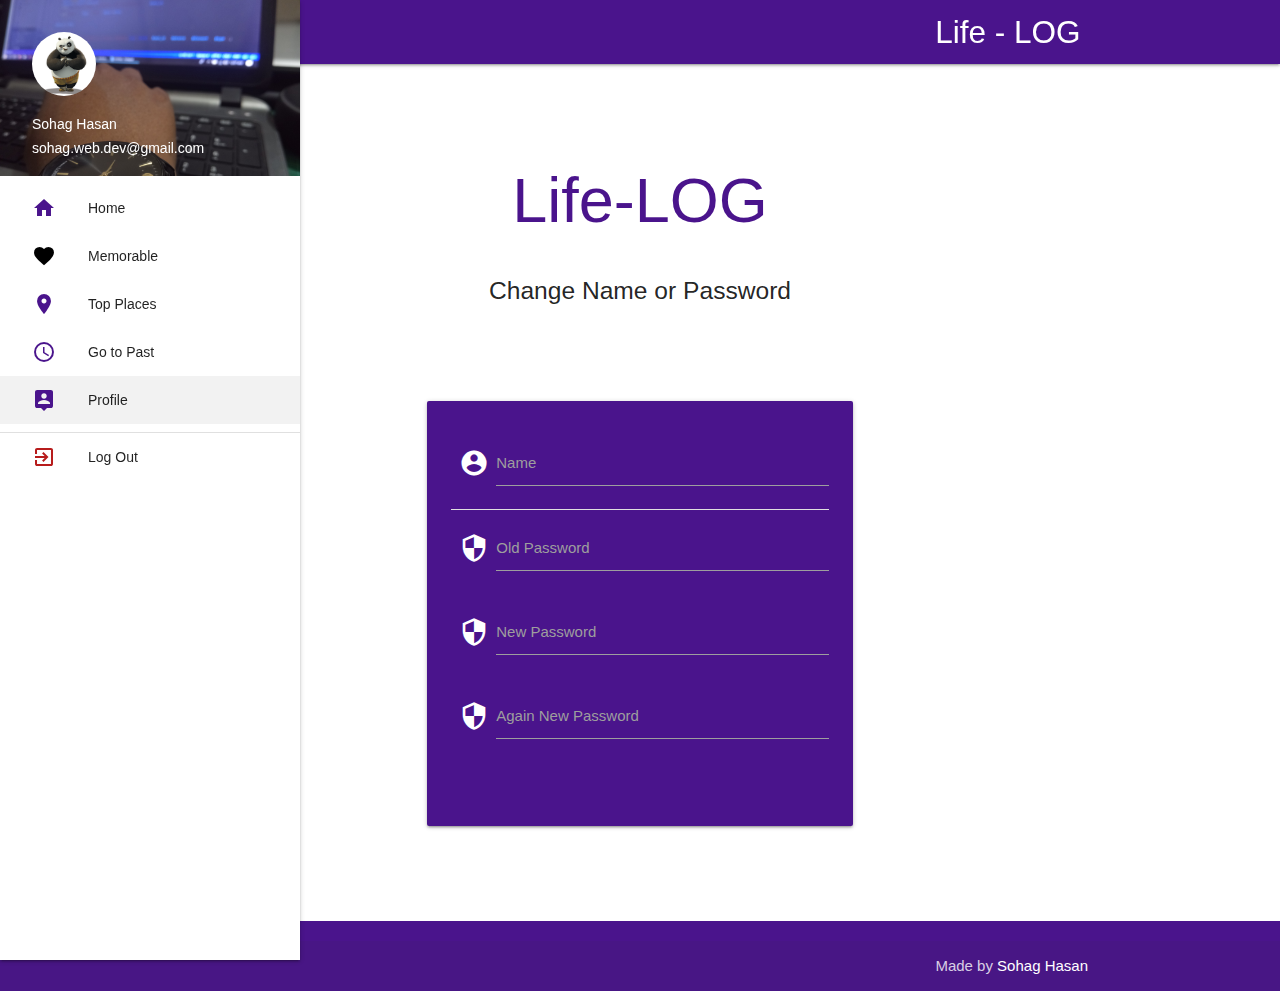
<file: profile.html>
<!DOCTYPE html>
<html lang="en">

<head>
    <meta http-equiv="Content-Type" content="text/html; charset=UTF-8" />
    <meta name="viewport" content="width=device-width, initial-scale=1, maximum-scale=1.0" />
    <title>Life - LOG</title>
    <meta name="theme-color" content="#4a148c">

    <!-- CSS  -->
    <link href="https://fonts.googleapis.com/icon?family=Material+Icons" rel="stylesheet">
    <link href="css/materialize.css" type="text/css" rel="stylesheet" media="screen,projection" />
    <link href="css/style.css" type="text/css" rel="stylesheet" media="screen,projection" />
</head>

<body>
    <div class="navbar-fixed">
        <nav class="purple darken-4" role="navigation">
            <div class="nav-wrapper container"><a id="logo-container" href="index.html" class="brand-logo right">Life -
                    LOG</a>
                <ul class="right hide-on-med-and-down left">

                </ul>


                <a href="#" data-target="nav-mobile" class="sidenav-trigger"><i class="material-icons">menu</i></a>
            </div>
        </nav>
    </div>
    <ul id="nav-mobile" class="sidenav sidenav-fixed">
        <!-- <li><a href="past.html"><i class="material-icons">access_time</i></a></li>
        <li><a href="past.html"><i class="material-icons">exit_to_app</i></a></li> -->

        <li>
            <div class="user-view">
                <div class="background">
                    <img src="img.jpg" width="100%">
                </div>
                <a href="#user"><img class="circle" src="me.jpg"></a>
                <a href="#name"><span class="white-text name">Sohag Hasan</span></a>
                <a href="#email"><span class="white-text email">sohag.web.dev@gmail.com</span></a>
            </div>
        </li>
        <li><a href="index.html"><i class="material-icons purple-text text-darken-4">home</i> Home</a></li>
        <li><a href="memorable.html"><i class="material-icons black-text">favorite</i> Memorable</a></li>
        <li class="pad0">
            <ul class="collapsible">
              <li><a class="pad32 collapsible-header waves-effect waves-teal">
                <i class="material-icons purple-text text-darken-4">place</i> Top Places</a>
                <div class="collapsible-body">
                  <ul>
                    <li><a href="place.html"><i class="material-icons">explore</i> Home</a></li>
                    <li><a href="place.html"><i class="material-icons">explore</i> Gulsan</a></li>
                    <li><a href="place.html"><i class="material-icons">explore</i> Mohammadpur</a></li>
                  </ul>
                </div>
              </li>
            </ul>
          </li>
        <li><a href="past.html"><i class="material-icons purple-text text-darken-4">access_time</i> Go to Past</a></li>
        <li class="active"><a href="profile.html"><i class="material-icons purple-text text-darken-4">person_pin</i> Profile</a></li>
        <li>
            <div class="divider"></div>
        </li>
        <li><a href="past.html"><i class="material-icons red-text text-darken-4">exit_to_app</i> Log Out</a></li>
    </ul>
    <div class="section no-pad-bot" id="index-banner">
        <div class="container">
            <br><br>
            <h1 class="header center purple-text text-darken-4">Life-LOG</h1>
            <div class="row center">
                <h5 class="header col s12 light">Change Name or Password</h5>
            </div>
            <br><br>

        </div>
    </div>


    <div class="container">
        <div class="section">
            <div class="row center">
                <div class="col s12 m6 offset-m3">
                    <div class="card purple darken-4">
                        <div class="card-content white-text">
                            <div class="row">
                                <form class="col s12">
                                    <div class="row">
                                        <div class="input-field col s12">
                                            <i class="material-icons prefix">account_circle</i>
                                            <input id="icon_prefix" type="text" class="validate white-text">
                                            <label for="icon_prefix">Name</label>
                                        </div>
                                        <div class="col s12">
                                            <div class="divider"></div>
                                        </div>
                                        <div class="input-field col s12">
                                            <i class="material-icons prefix">security</i>
                                            <input id="password" type="password" class="validate white-text">
                                            <label for="password">Old Password</label>
                                        </div>
                                        <div class="input-field col s12">
                                            <i class="material-icons prefix">security</i>
                                            <input id="new_pass" type="password" class="validate white-text">
                                            <label for="new_pass">New Password</label>
                                        </div>
                                        <div class="input-field col s12">
                                            <i class="material-icons prefix">security</i>
                                            <input id="r_new_pass" type="password" class="validate white-text">
                                            <label for="r_new_pass">Again New Password</label>
                                        </div>
                                    </div>
                                </form>
                            </div>
                        </div>
                    </div>
                </div>
            </div>
        </div>
        <br><br>
    </div>

    <footer class="page-footer purple darken-4">
        <div class="footer-copyright">
            <div class="container right-align">
                Made by <a class="white-text text-lighten-3" href="http://shuvothecoder.com">Sohag Hasan</a>
            </div>
        </div>
    </footer>
    <!--  Scripts-->
    <script src="https://code.jquery.com/jquery-2.1.1.min.js"></script>
    <script src="js/materialize.js"></script>
    <script src="js/init.js"></script>

</body>

</html>
</file>
<file: css/style.css>
/* Custom Stylesheet */
/**
 * Use this file to override Materialize files so you can update
 * the core Materialize files in the future
 *
 * Made By MaterializeCSS.com
 */

.icon-block {
  padding: 0 15px;
}
.icon-block .material-icons {
	font-size: inherit;
}

.pad32{
  padding: 0px 32px !important;
}

.pad0{
  padding: 0px !important;
}
</file>
